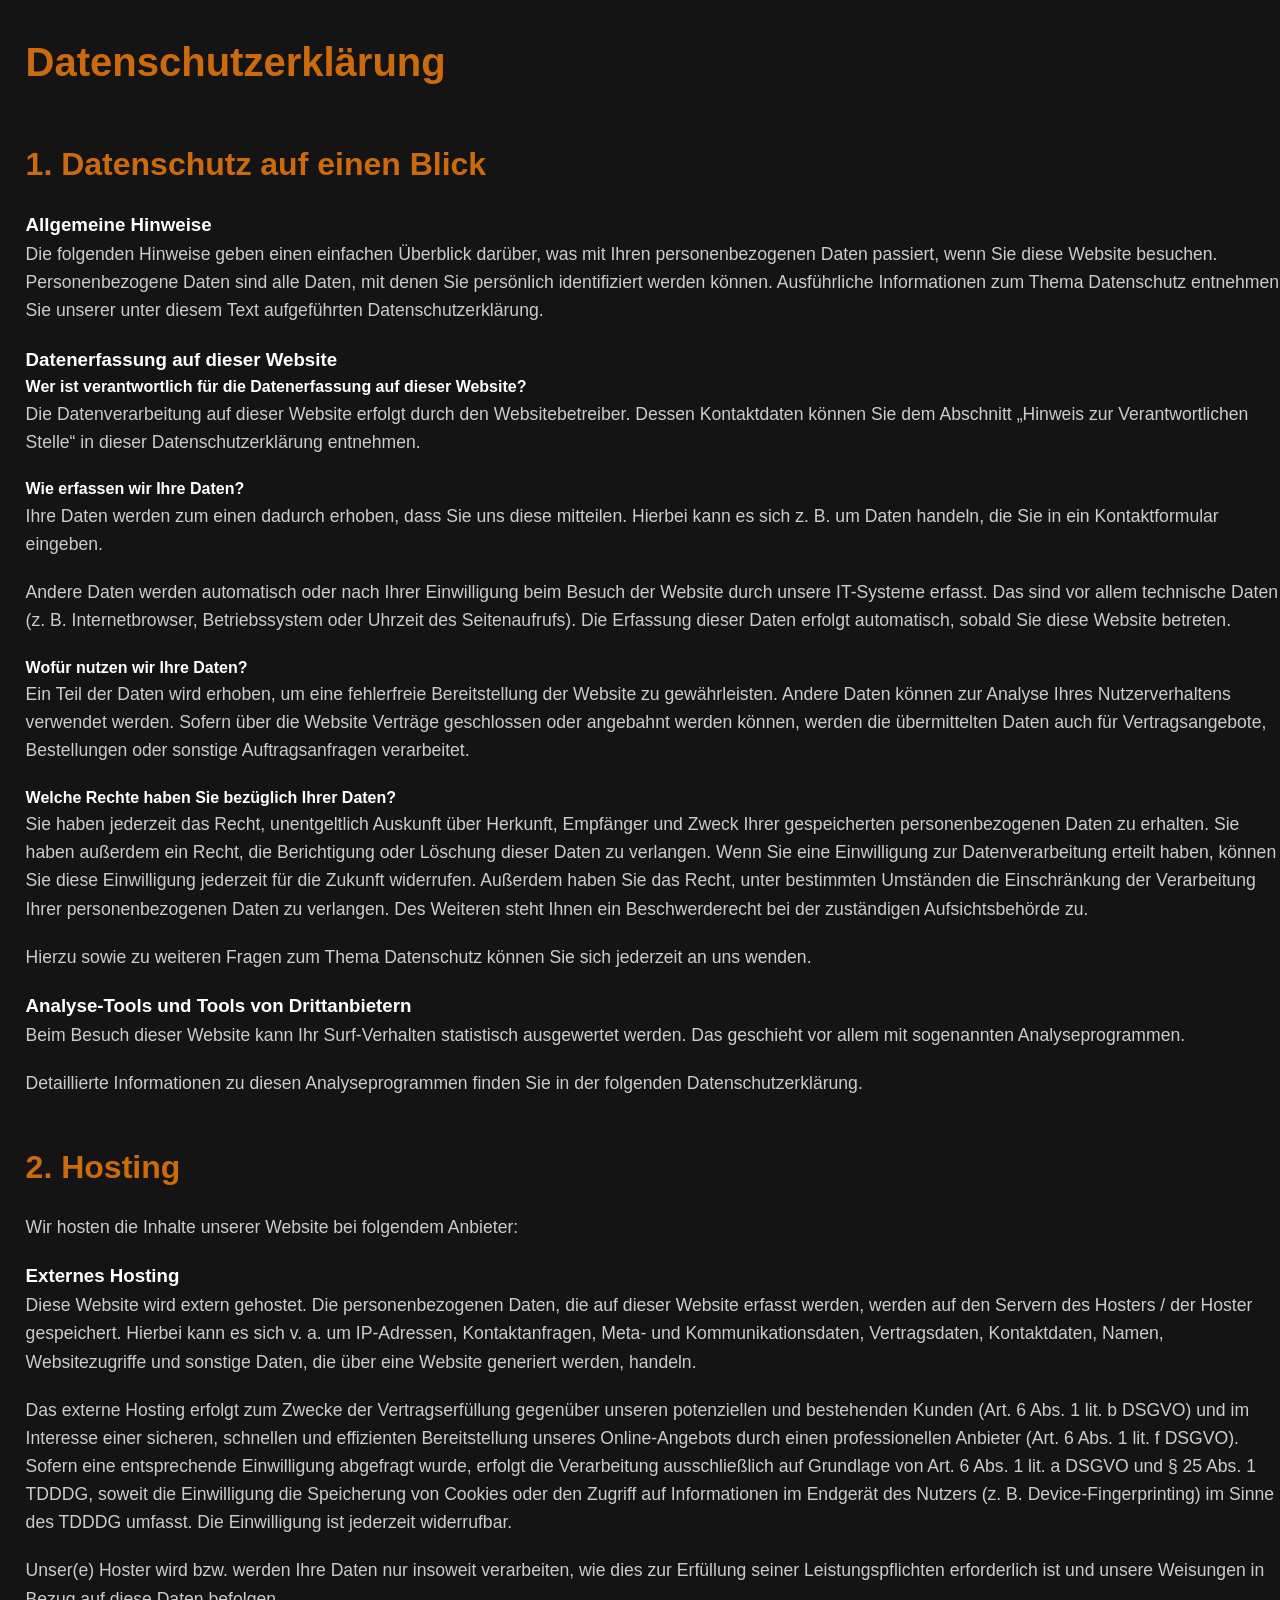
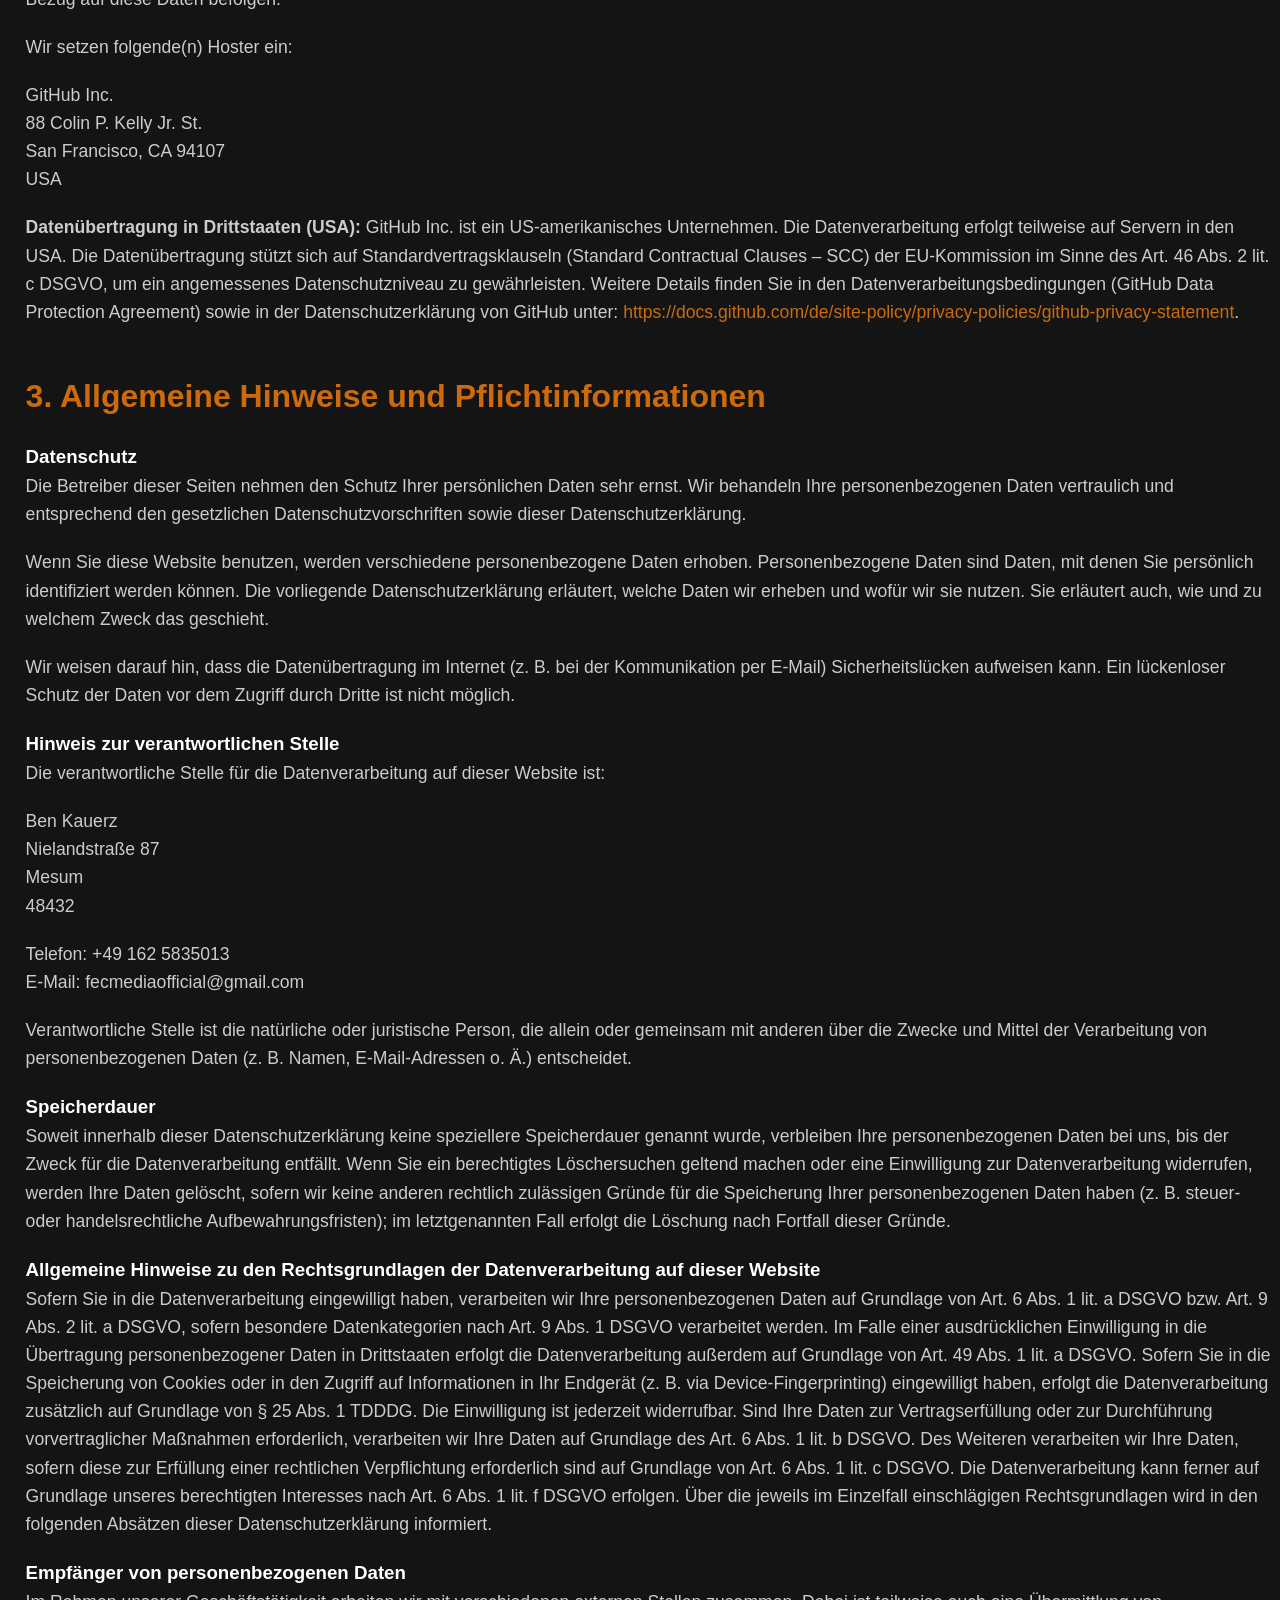
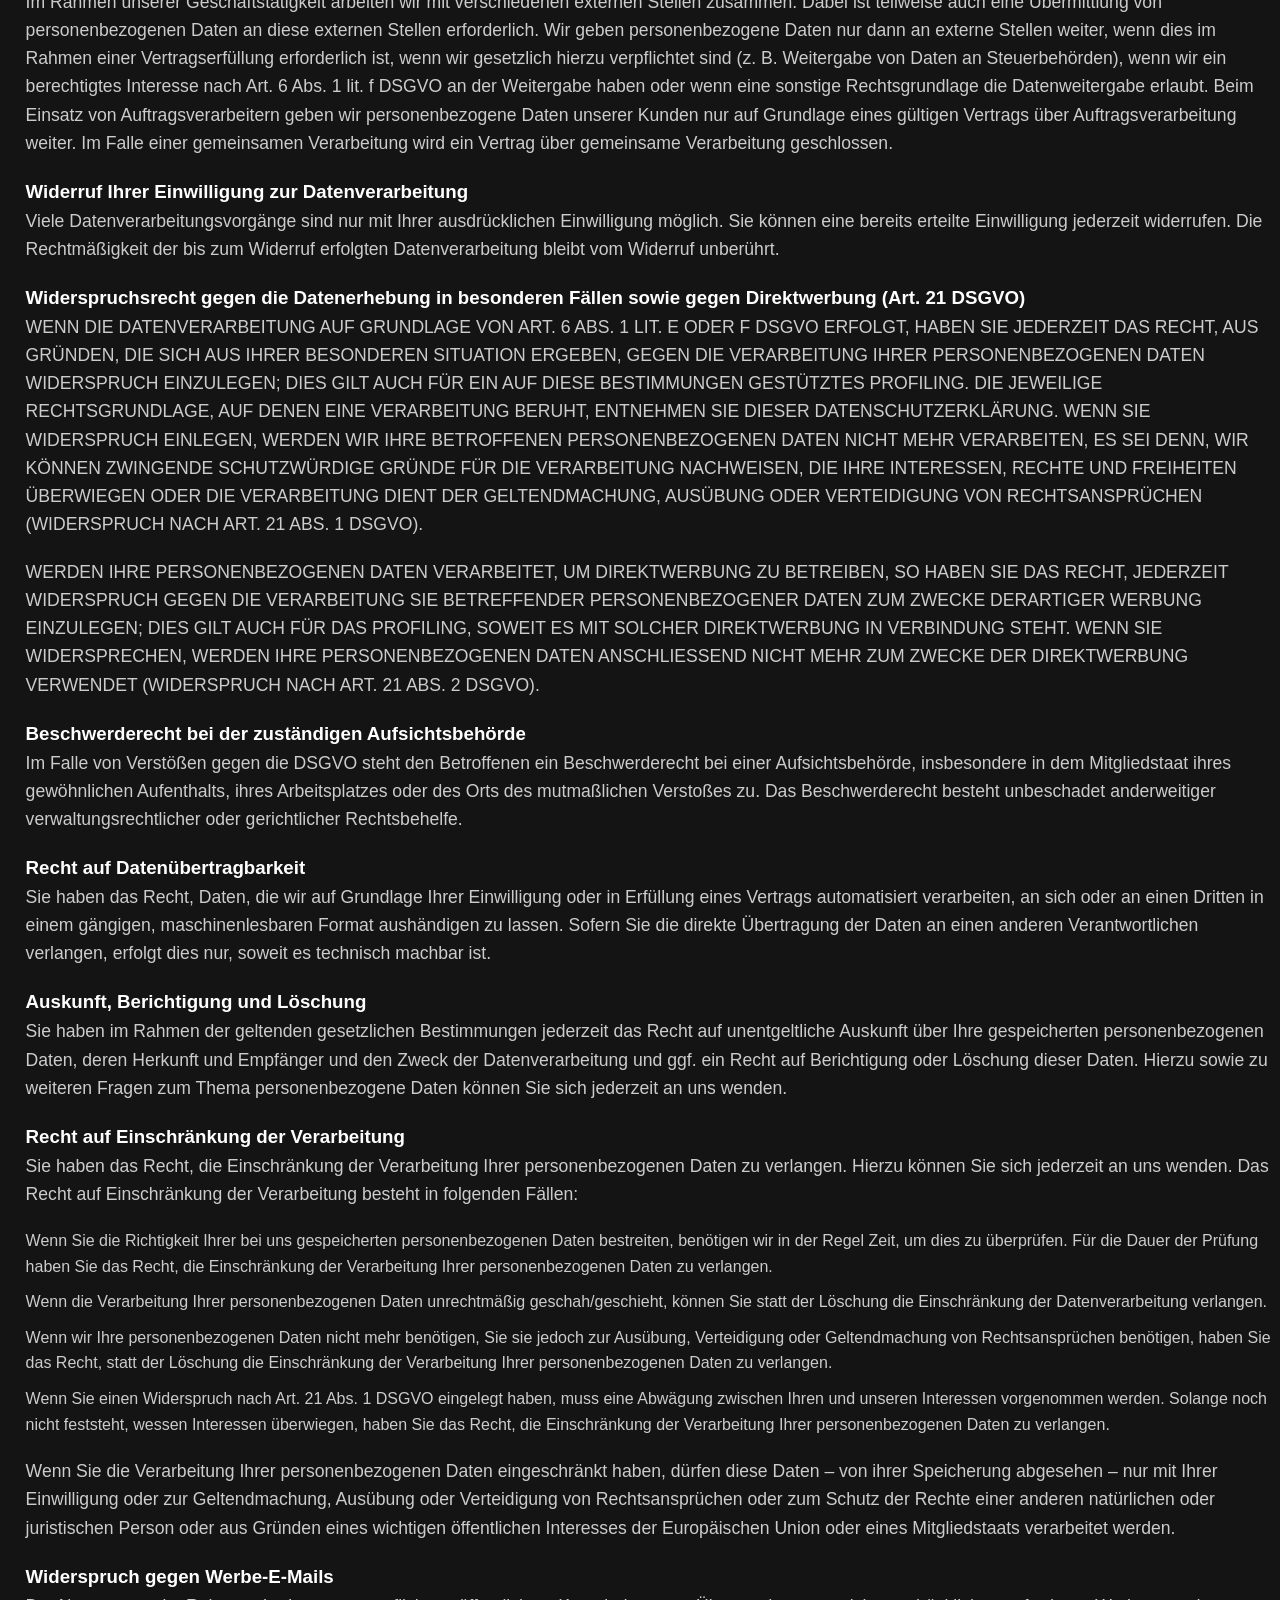
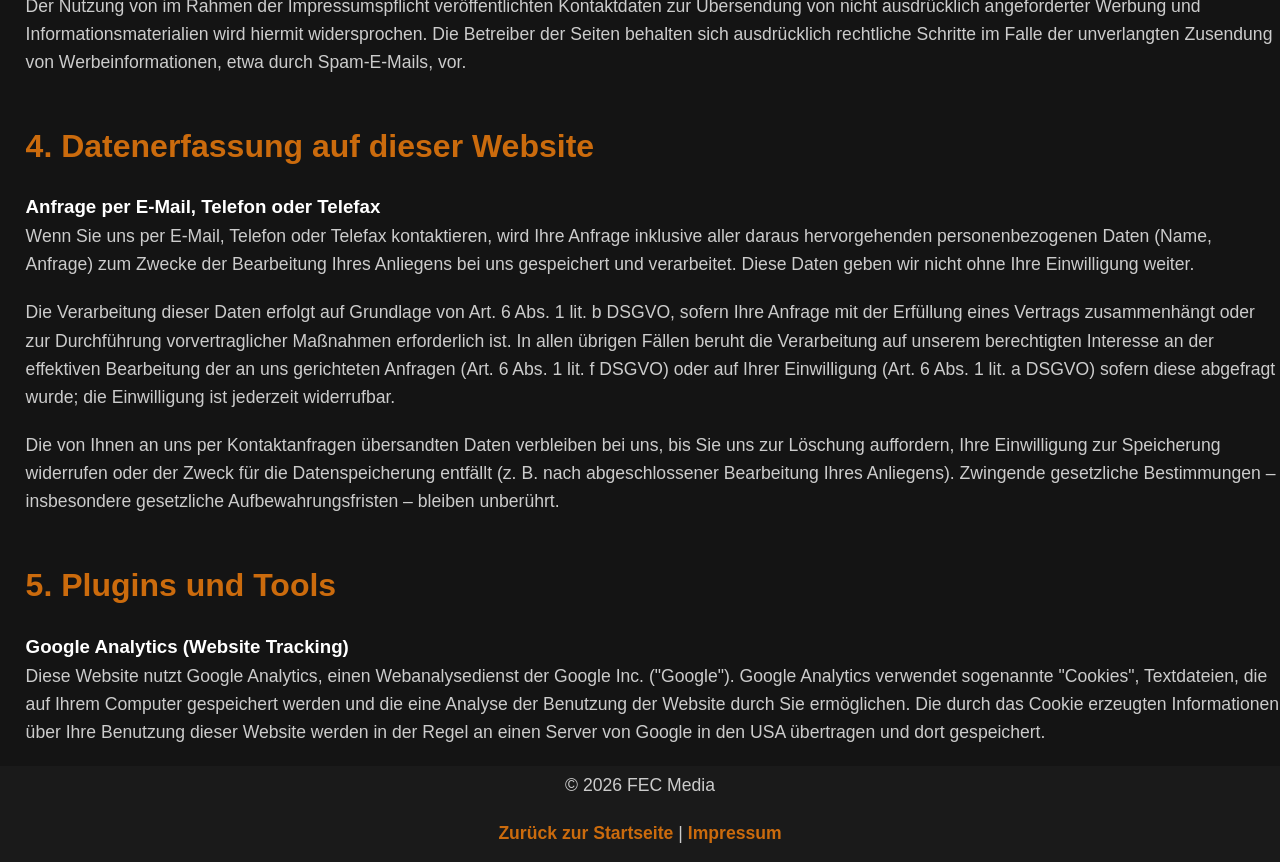
<file: datenschutz.html>
<!DOCTYPE html>
<html lang="de">
<head>

<!--Cookiebot-->
<script
  id="Cookiebot"
  src="https://consent.cookiebot.com/uc.js"
  data-cbid="551bdf30-2d98-4d72-af02-0d8c6947d0cf"
  data-blockingmode="auto"
  type="text/javascript">
</script>
<!--Cookiebot-->

<!-- Google Analytics 4 -->
<script async src="https://www.googletagmanager.com/gtag/js?id=G-F5PZ25GJLD"></script>
<script>
  window.dataLayer = window.dataLayer || [];
  function gtag(){dataLayer.push(arguments);}
  gtag('js', new Date());
  gtag('config', 'G-F5PZ25GJLD');
</script>
<!-- Google Analytics 4 -->

<script type="application/ld+json">
{
  "@context": "https://schema.org",
  "@type": "Organization",
  "name": "FEC Media",
  "logo": "https://fecmedia.de/img/logo.png",
  "url": "https://fecmedia.de",
  "address": {
    "@type": "PostalAddress",
    "streetAddress": "Nielandstraße 87",
    "addressLocality": "Mesum",
    "postalCode": "48432",
    "addressCountry": "DE"
  },
  "contactPoint": {
    "@type": "ContactPoint",
    "telephone": "+49-162- 5835013",
    "contactType": "customer service",
    "email": "fecmediaofficial@gmail.com"
  },
  "founder": "Ben Kauerz"
}
</script>

    <meta charset="UTF-8">
    <meta name="viewport" content="width=device-width, initial-scale=1.0">
    <title>Datenschutzerklärung | FEC Media</title>
    <!-- Standard Favicon -->
    <link rel="icon" href="img/favicons/favicon.ico" sizes="any">

    <!-- PNG Favicons -->
    <link rel="icon" type="image/png" sizes="16x16" href="img/favicons/favicon-16x16.png">
    <link rel="icon" type="image/png" sizes="32x32" href="img/favicons/favicon-32x32.png">

    <!-- Android Icons -->
    <link rel="icon" type="image/png" sizes="192x192" href="img/favicons/android-chrome-192x192.png">
    <link rel="icon" type="image/png" sizes="512x512" href="img/favicons/android-chrome-512x512.png">

    <!-- Apple Touch Icon -->
    <link rel="apple-touch-icon" sizes="180x180" href="img/favicons/apple-touch-icon.png">

    <link rel="stylesheet" href="css/stylesprivacy&imprint.css">
    
</head>
<body>
  <!-- Google Tag Manager (noscript) -->
<noscript><iframe src="https://www.googletagmanager.com/ns.html?id=GTM-KGTH5JT8"
height="0" width="0" style="display:none;visibility:hidden"></iframe></noscript>
<!-- End Google Tag Manager (noscript) -->
 
<div class="content">
<h1>Datenschutz&shy;erkl&auml;rung</h1>
<h2>1. Datenschutz auf einen Blick</h2>
<h3>Allgemeine Hinweise</h3> <p>Die folgenden Hinweise geben einen einfachen &Uuml;berblick dar&uuml;ber, was mit Ihren personenbezogenen Daten passiert, wenn Sie diese Website besuchen. Personenbezogene Daten sind alle Daten, mit denen Sie pers&ouml;nlich identifiziert werden k&ouml;nnen. Ausf&uuml;hrliche Informationen zum Thema Datenschutz entnehmen Sie unserer unter diesem Text aufgef&uuml;hrten Datenschutzerkl&auml;rung.</p>
<h3>Datenerfassung auf dieser Website</h3> <h4>Wer ist verantwortlich f&uuml;r die Datenerfassung auf dieser Website?</h4> <p>Die Datenverarbeitung auf dieser Website erfolgt durch den Websitebetreiber. Dessen Kontaktdaten k&ouml;nnen Sie dem Abschnitt &bdquo;Hinweis zur Verantwortlichen Stelle&ldquo; in dieser Datenschutzerkl&auml;rung entnehmen.</p> <h4>Wie erfassen wir Ihre Daten?</h4> <p>Ihre Daten werden zum einen dadurch erhoben, dass Sie uns diese mitteilen. Hierbei kann es sich z.&nbsp;B. um Daten handeln, die Sie in ein Kontaktformular eingeben.</p> <p>Andere Daten werden automatisch oder nach Ihrer Einwilligung beim Besuch der Website durch unsere IT-Systeme erfasst. Das sind vor allem technische Daten (z.&nbsp;B. Internetbrowser, Betriebssystem oder Uhrzeit des Seitenaufrufs). Die Erfassung dieser Daten erfolgt automatisch, sobald Sie diese Website betreten.
</p> <h4>Wof&uuml;r nutzen wir Ihre Daten?</h4> <p>Ein Teil der Daten wird erhoben, um eine fehlerfreie Bereitstellung der Website zu gew&auml;hrleisten. Andere Daten k&ouml;nnen zur Analyse Ihres Nutzerverhaltens verwendet werden. Sofern &uuml;ber die Website Vertr&auml;ge geschlossen oder angebahnt werden k&ouml;nnen, werden die &uuml;bermittelten Daten auch f&uuml;r Vertragsangebote, Bestellungen oder sonstige Auftragsanfragen verarbeitet.</p> <h4>Welche Rechte haben Sie bez&uuml;glich Ihrer Daten?</h4> <p>Sie haben jederzeit das Recht, unentgeltlich Auskunft &uuml;ber Herkunft, Empf&auml;nger und Zweck Ihrer gespeicherten personenbezogenen Daten zu erhalten. Sie haben au&szlig;erdem ein Recht, die Berichtigung oder L&ouml;schung dieser Daten zu verlangen. Wenn Sie eine Einwilligung zur Datenverarbeitung erteilt haben, k&ouml;nnen Sie diese Einwilligung jederzeit f&uuml;r die Zukunft widerrufen. Au&szlig;erdem haben Sie das Recht, unter bestimmten Umst&auml;nden die Einschr&auml;nkung der Verarbeitung Ihrer personenbezogenen Daten zu verlangen. Des Weiteren steht Ihnen ein Beschwerderecht bei der zust&auml;ndigen Aufsichtsbeh&ouml;rde zu.</p> <p>Hierzu sowie zu weiteren Fragen zum Thema Datenschutz k&ouml;nnen Sie sich jederzeit an uns wenden.</p>
<h3>Analyse-Tools und Tools von Dritt&shy;anbietern</h3> <p>Beim Besuch dieser Website kann Ihr Surf-Verhalten statistisch ausgewertet werden. Das geschieht vor allem mit sogenannten Analyseprogrammen.</p> <p>Detaillierte Informationen zu diesen Analyseprogrammen finden Sie in der folgenden Datenschutzerkl&auml;rung.</p>

<h2>2. Hosting</h2>
<p>Wir hosten die Inhalte unserer Website bei folgendem Anbieter:</p>
<h3>Externes Hosting</h3> 
<p>Diese Website wird extern gehostet. Die personenbezogenen Daten, die auf dieser Website erfasst werden, werden auf den Servern des Hosters / der Hoster gespeichert. Hierbei kann es sich v.&nbsp;a. um IP-Adressen, Kontaktanfragen, Meta- und Kommunikationsdaten, Vertragsdaten, Kontaktdaten, Namen, Websitezugriffe und sonstige Daten, die &uuml;ber eine Website generiert werden, handeln.</p> 
<p>Das externe Hosting erfolgt zum Zwecke der Vertragserf&uuml;llung gegen&uuml;ber unseren potenziellen und bestehenden Kunden (Art. 6 Abs. 1 lit. b DSGVO) und im Interesse einer sicheren, schnellen und effizienten Bereitstellung unseres Online-Angebots durch einen professionellen Anbieter (Art. 6 Abs. 1 lit. f DSGVO). Sofern eine entsprechende Einwilligung abgefragt wurde, erfolgt die Verarbeitung ausschlie&szlig;lich auf Grundlage von Art. 6 Abs. 1 lit. a DSGVO und &sect; 25 Abs. 1 TDDDG, soweit die Einwilligung die Speicherung von Cookies oder den Zugriff auf Informationen im Endger&auml;t des Nutzers (z.&nbsp;B. Device-Fingerprinting) im Sinne des TDDDG umfasst. Die Einwilligung ist jederzeit widerrufbar.</p> 
<p>Unser(e) Hoster wird bzw. werden Ihre Daten nur insoweit verarbeiten, wie dies zur Erf&uuml;llung seiner Leistungspflichten erforderlich ist und unsere Weisungen in Bezug auf diese Daten befolgen.</p> 
<p>Wir setzen folgende(n) Hoster ein:</p>
<p>
  GitHub Inc.<br />
  88 Colin P. Kelly Jr. St.<br />
  San Francisco, CA 94107<br />
  USA
</p>
<p><strong>Datenübertragung in Drittstaaten (USA):</strong> GitHub Inc. ist ein US-amerikanisches Unternehmen. Die Datenverarbeitung erfolgt teilweise auf Servern in den USA. Die Datenübertragung stützt sich auf Standardvertragsklauseln (Standard Contractual Clauses – SCC) der EU-Kommission im Sinne des Art. 46 Abs. 2 lit. c DSGVO, um ein angemessenes Datenschutzniveau zu gewährleisten. Weitere Details finden Sie in den Datenverarbeitungsbedingungen (GitHub Data Protection Agreement) sowie in der Datenschutzerklärung von GitHub unter: <a href="https://docs.github.com/de/site-policy/privacy-policies/github-privacy-statement" target="_blank" rel="noopener noreferrer">https://docs.github.com/de/site-policy/privacy-policies/github-privacy-statement</a>.</p>

<h2>3. Allgemeine Hinweise und Pflicht&shy;informationen</h2>
<h3>Datenschutz</h3> <p>Die Betreiber dieser Seiten nehmen den Schutz Ihrer pers&ouml;nlichen Daten sehr ernst. Wir behandeln Ihre personenbezogenen Daten vertraulich und entsprechend den gesetzlichen Datenschutzvorschriften sowie dieser Datenschutzerkl&auml;rung.</p> <p>Wenn Sie diese Website benutzen, werden verschiedene personenbezogene Daten erhoben. Personenbezogene Daten sind Daten, mit denen Sie pers&ouml;nlich identifiziert werden k&ouml;nnen. Die vorliegende Datenschutzerkl&auml;rung erl&auml;utert, welche Daten wir erheben und wof&uuml;r wir sie nutzen. Sie erl&auml;utert auch, wie und zu welchem Zweck das geschieht.</p> <p>Wir weisen darauf hin, dass die Daten&uuml;bertragung im Internet (z.&nbsp;B. bei der Kommunikation per E-Mail) Sicherheitsl&uuml;cken aufweisen kann. Ein l&uuml;ckenloser Schutz der Daten vor dem Zugriff durch Dritte ist nicht m&ouml;glich.</p>
<h3>Hinweis zur verantwortlichen Stelle</h3> <p>Die verantwortliche Stelle f&uuml;r die Datenverarbeitung auf dieser Website ist:</p> <p>Ben Kauerz<br />
Nielandstra&szlig;e 87<br />
Mesum<br />
48432</p>

<p>Telefon: +49 162 5835013<br />
E-Mail: fecmediaofficial@gmail.com</p>
 <p>Verantwortliche Stelle ist die nat&uuml;rliche oder juristische Person, die allein oder gemeinsam mit anderen &uuml;ber die Zwecke und Mittel der Verarbeitung von personenbezogenen Daten (z.&nbsp;B. Namen, E-Mail-Adressen o. &Auml;.) entscheidet.</p>

<h3>Speicherdauer</h3> <p>Soweit innerhalb dieser Datenschutzerkl&auml;rung keine speziellere Speicherdauer genannt wurde, verbleiben Ihre personenbezogenen Daten bei uns, bis der Zweck f&uuml;r die Datenverarbeitung entf&auml;llt. Wenn Sie ein berechtigtes L&ouml;schersuchen geltend machen oder eine Einwilligung zur Datenverarbeitung widerrufen, werden Ihre Daten gel&ouml;scht, sofern wir keine anderen rechtlich zul&auml;ssigen Gr&uuml;nde f&uuml;r die Speicherung Ihrer personenbezogenen Daten haben (z.&nbsp;B. steuer- oder handelsrechtliche Aufbewahrungsfristen); im letztgenannten Fall erfolgt die L&ouml;schung nach Fortfall dieser Gr&uuml;nde.</p>
<h3>Allgemeine Hinweise zu den Rechtsgrundlagen der Datenverarbeitung auf dieser Website</h3> <p>Sofern Sie in die Datenverarbeitung eingewilligt haben, verarbeiten wir Ihre personenbezogenen Daten auf Grundlage von Art. 6 Abs. 1 lit. a DSGVO bzw. Art. 9 Abs. 2 lit. a DSGVO, sofern besondere Datenkategorien nach Art. 9 Abs. 1 DSGVO verarbeitet werden. Im Falle einer ausdr&uuml;cklichen Einwilligung in die &Uuml;bertragung personenbezogener Daten in Drittstaaten erfolgt die Datenverarbeitung au&szlig;erdem auf Grundlage von Art. 49 Abs. 1 lit. a DSGVO. Sofern Sie in die Speicherung von Cookies oder in den Zugriff auf Informationen in Ihr Endger&auml;t (z.&nbsp;B. via Device-Fingerprinting) eingewilligt haben, erfolgt die Datenverarbeitung zus&auml;tzlich auf Grundlage von &sect; 25 Abs. 1 TDDDG. Die Einwilligung ist jederzeit widerrufbar. Sind Ihre Daten zur Vertragserf&uuml;llung oder zur Durchf&uuml;hrung vorvertraglicher Ma&szlig;nahmen erforderlich, verarbeiten wir Ihre Daten auf Grundlage des Art. 6 Abs. 1 lit. b DSGVO. Des Weiteren verarbeiten wir Ihre Daten, sofern diese zur Erf&uuml;llung einer rechtlichen Verpflichtung erforderlich sind auf Grundlage von Art. 6 Abs. 1 lit. c DSGVO. Die Datenverarbeitung kann ferner auf Grundlage unseres berechtigten Interesses nach Art. 6 Abs. 1 lit. f DSGVO erfolgen. &Uuml;ber die jeweils im Einzelfall einschl&auml;gigen Rechtsgrundlagen wird in den folgenden Abs&auml;tzen dieser Datenschutzerkl&auml;rung informiert.</p>
<h3>Empfänger von personenbezogenen Daten</h3> <p>Im Rahmen unserer Gesch&auml;ftst&auml;tigkeit arbeiten wir mit verschiedenen externen Stellen zusammen. Dabei ist teilweise auch eine &Uuml;bermittlung von personenbezogenen Daten an diese externen Stellen erforderlich. Wir geben personenbezogene Daten nur dann an externe Stellen weiter, wenn dies im Rahmen einer Vertragserf&uuml;llung erforderlich ist, wenn wir gesetzlich hierzu verpflichtet sind (z.&nbsp;B. Weitergabe von Daten an Steuerbeh&ouml;rden), wenn wir ein berechtigtes Interesse nach Art. 6 Abs. 1 lit. f DSGVO an der Weitergabe haben oder wenn eine sonstige Rechtsgrundlage die Datenweitergabe erlaubt. Beim Einsatz von Auftragsverarbeitern geben wir personenbezogene Daten unserer Kunden nur auf Grundlage eines g&uuml;ltigen Vertrags &uuml;ber Auftragsverarbeitung weiter. Im Falle einer gemeinsamen Verarbeitung wird ein Vertrag &uuml;ber gemeinsame Verarbeitung geschlossen.</p>
<h3>Widerruf Ihrer Einwilligung zur Datenverarbeitung</h3> <p>Viele Datenverarbeitungsvorg&auml;nge sind nur mit Ihrer ausdr&uuml;cklichen Einwilligung m&ouml;glich. Sie k&ouml;nnen eine bereits erteilte Einwilligung jederzeit widerrufen. Die Rechtm&auml;&szlig;igkeit der bis zum Widerruf erfolgten Datenverarbeitung bleibt vom Widerruf unber&uuml;hrt.</p>
<h3>Widerspruchsrecht gegen die Datenerhebung in besonderen F&auml;llen sowie gegen Direktwerbung (Art. 21 DSGVO)</h3> <p>WENN DIE DATENVERARBEITUNG AUF GRUNDLAGE VON ART. 6 ABS. 1 LIT. E ODER F DSGVO ERFOLGT, HABEN SIE JEDERZEIT DAS RECHT, AUS GR&Uuml;NDEN, DIE SICH AUS IHRER BESONDEREN SITUATION ERGEBEN, GEGEN DIE VERARBEITUNG IHRER PERSONENBEZOGENEN DATEN WIDERSPRUCH EINZULEGEN; DIES GILT AUCH F&Uuml;R EIN AUF DIESE BESTIMMUNGEN GEST&Uuml;TZTES PROFILING. DIE JEWEILIGE RECHTSGRUNDLAGE, AUF DENEN EINE VERARBEITUNG BERUHT, ENTNEHMEN SIE DIESER DATENSCHUTZERKL&Auml;RUNG. WENN SIE WIDERSPRUCH EINLEGEN, WERDEN WIR IHRE BETROFFENEN PERSONENBEZOGENEN DATEN NICHT MEHR VERARBEITEN, ES SEI DENN, WIR K&Ouml;NNEN ZWINGENDE SCHUTZW&Uuml;RDIGE GR&Uuml;NDE F&Uuml;R DIE VERARBEITUNG NACHWEISEN, DIE IHRE INTERESSEN, RECHTE UND FREIHEITEN &Uuml;BERWIEGEN ODER DIE VERARBEITUNG DIENT DER GELTENDMACHUNG, AUS&Uuml;BUNG ODER VERTEIDIGUNG VON RECHTSANSPR&Uuml;CHEN (WIDERSPRUCH NACH ART. 21 ABS. 1 DSGVO).</p> <p>WERDEN IHRE PERSONENBEZOGENEN DATEN VERARBEITET, UM DIREKTWERBUNG ZU BETREIBEN, SO HABEN SIE DAS RECHT, JEDERZEIT WIDERSPRUCH GEGEN DIE VERARBEITUNG SIE BETREFFENDER PERSONENBEZOGENER DATEN ZUM ZWECKE DERARTIGER WERBUNG EINZULEGEN; DIES GILT AUCH F&Uuml;R DAS PROFILING, SOWEIT ES MIT SOLCHER DIREKTWERBUNG IN VERBINDUNG STEHT. WENN SIE WIDERSPRECHEN, WERDEN IHRE PERSONENBEZOGENEN DATEN ANSCHLIESSEND NICHT MEHR ZUM ZWECKE DER DIREKTWERBUNG VERWENDET (WIDERSPRUCH NACH ART. 21 ABS. 2 DSGVO).</p>
<h3>Beschwerde&shy;recht bei der zust&auml;ndigen Aufsichts&shy;beh&ouml;rde</h3> <p>Im Falle von Verst&ouml;&szlig;en gegen die DSGVO steht den Betroffenen ein Beschwerderecht bei einer Aufsichtsbeh&ouml;rde, insbesondere in dem Mitgliedstaat ihres gew&ouml;hnlichen Aufenthalts, ihres Arbeitsplatzes oder des Orts des mutma&szlig;lichen Versto&szlig;es zu. Das Beschwerderecht besteht unbeschadet anderweitiger verwaltungsrechtlicher oder gerichtlicher Rechtsbehelfe.</p>
<h3>Recht auf Daten&shy;&uuml;bertrag&shy;barkeit</h3> <p>Sie haben das Recht, Daten, die wir auf Grundlage Ihrer Einwilligung oder in Erf&uuml;llung eines Vertrags automatisiert verarbeiten, an sich oder an einen Dritten in einem g&auml;ngigen, maschinenlesbaren Format aush&auml;ndigen zu lassen. Sofern Sie die direkte &Uuml;bertragung der Daten an einen anderen Verantwortlichen verlangen, erfolgt dies nur, soweit es technisch machbar ist.</p>
<h3>Auskunft, Berichtigung und L&ouml;schung</h3> <p>Sie haben im Rahmen der geltenden gesetzlichen Bestimmungen jederzeit das Recht auf unentgeltliche Auskunft &uuml;ber Ihre gespeicherten personenbezogenen Daten, deren Herkunft und Empf&auml;nger und den Zweck der Datenverarbeitung und ggf. ein Recht auf Berichtigung oder L&ouml;schung dieser Daten. Hierzu sowie zu weiteren Fragen zum Thema personenbezogene Daten k&ouml;nnen Sie sich jederzeit an uns wenden.</p>
<h3>Recht auf Einschr&auml;nkung der Verarbeitung</h3> <p>Sie haben das Recht, die Einschr&auml;nkung der Verarbeitung Ihrer personenbezogenen Daten zu verlangen. Hierzu k&ouml;nnen Sie sich jederzeit an uns wenden. Das Recht auf Einschr&auml;nkung der Verarbeitung besteht in folgenden F&auml;llen:</p> <ul> <li>Wenn Sie die Richtigkeit Ihrer bei uns gespeicherten personenbezogenen Daten bestreiten, ben&ouml;tigen wir in der Regel Zeit, um dies zu &uuml;berpr&uuml;fen. F&uuml;r die Dauer der Pr&uuml;fung haben Sie das Recht, die Einschr&auml;nkung der Verarbeitung Ihrer personenbezogenen Daten zu verlangen.</li> <li>Wenn die Verarbeitung Ihrer personenbezogenen Daten unrechtm&auml;&szlig;ig geschah/geschieht, k&ouml;nnen Sie statt der L&ouml;schung die Einschr&auml;nkung der Datenverarbeitung verlangen.</li> <li>Wenn wir Ihre personenbezogenen Daten nicht mehr ben&ouml;tigen, Sie sie jedoch zur Aus&uuml;bung, Verteidigung oder Geltendmachung von Rechtsanspr&uuml;chen ben&ouml;tigen, haben Sie das Recht, statt der L&ouml;schung die Einschr&auml;nkung der Verarbeitung Ihrer personenbezogenen Daten zu verlangen.</li> <li>Wenn Sie einen Widerspruch nach Art. 21 Abs. 1 DSGVO eingelegt haben, muss eine Abw&auml;gung zwischen Ihren und unseren Interessen vorgenommen werden. Solange noch nicht feststeht, wessen Interessen &uuml;berwiegen, haben Sie das Recht, die Einschr&auml;nkung der Verarbeitung Ihrer personenbezogenen Daten zu verlangen.</li> </ul> <p>Wenn Sie die Verarbeitung Ihrer personenbezogenen Daten eingeschr&auml;nkt haben, d&uuml;rfen diese Daten &ndash; von ihrer Speicherung abgesehen &ndash; nur mit Ihrer Einwilligung oder zur Geltendmachung, Aus&uuml;bung oder Verteidigung von Rechtsanspr&uuml;chen oder zum Schutz der Rechte einer anderen nat&uuml;rlichen oder juristischen Person oder aus Gr&uuml;nden eines wichtigen &ouml;ffentlichen Interesses der Europ&auml;ischen Union oder eines Mitgliedstaats verarbeitet werden.</p>
<h3>Widerspruch gegen Werbe-E-Mails</h3> <p>Der Nutzung von im Rahmen der Impressumspflicht ver&ouml;ffentlichten Kontaktdaten zur &Uuml;bersendung von nicht ausdr&uuml;cklich angeforderter Werbung und Informationsmaterialien wird hiermit widersprochen. Die Betreiber der Seiten behalten sich ausdr&uuml;cklich rechtliche Schritte im Falle der unverlangten Zusendung von Werbeinformationen, etwa durch Spam-E-Mails, vor.</p>

<h2>4. Datenerfassung auf dieser Website</h2>
<h3>Anfrage per E-Mail, Telefon oder Telefax</h3> <p>Wenn Sie uns per E-Mail, Telefon oder Telefax kontaktieren, wird Ihre Anfrage inklusive aller daraus hervorgehenden personenbezogenen Daten (Name, Anfrage) zum Zwecke der Bearbeitung Ihres Anliegens bei uns gespeichert und verarbeitet. Diese Daten geben wir nicht ohne Ihre Einwilligung weiter.</p> <p>Die Verarbeitung dieser Daten erfolgt auf Grundlage von Art. 6 Abs. 1 lit. b DSGVO, sofern Ihre Anfrage mit der Erf&uuml;llung eines Vertrags zusammenh&auml;ngt oder zur Durchf&uuml;hrung vorvertraglicher Ma&szlig;nahmen erforderlich ist. In allen &uuml;brigen F&auml;llen beruht die Verarbeitung auf unserem berechtigten Interesse an der effektiven Bearbeitung der an uns gerichteten Anfragen (Art. 6 Abs. 1 lit. f DSGVO) oder auf Ihrer Einwilligung (Art. 6 Abs. 1 lit. a DSGVO) sofern diese abgefragt wurde; die Einwilligung ist jederzeit widerrufbar.</p> <p>Die von Ihnen an uns per Kontaktanfragen &uuml;bersandten Daten verbleiben bei uns, bis Sie uns zur L&ouml;schung auffordern, Ihre Einwilligung zur Speicherung widerrufen oder der Zweck f&uuml;r die Datenspeicherung entf&auml;llt (z.&nbsp;B. nach abgeschlossener Bearbeitung Ihres Anliegens). Zwingende gesetzliche Bestimmungen &ndash; insbesondere gesetzliche Aufbewahrungsfristen &ndash; bleiben unber&uuml;hrt.</p>

<h2>5. Plugins und Tools</h2>
<h3>Google Analytics (Website Tracking)</h3> <p>Diese Website nutzt Google Analytics, einen Webanalysedienst der Google Inc. ("Google"). Google Analytics verwendet sogenannte "Cookies", Textdateien, die auf Ihrem Computer gespeichert werden und die eine Analyse der Benutzung der Website durch Sie ermöglichen. Die durch das Cookie erzeugten Informationen über Ihre Benutzung dieser Website werden in der Regel an einen Server von Google in den USA übertragen und dort gespeichert.</p></div>
<footer>
        <p>&copy; <span id="year"></span> FEC Media</p>
        <p><a href="index">Zurück zur Startseite</a> | <a href="impressum">Impressum</a>
    </footer>
  <script> document.getElementById('year').textContent = new Date().getFullYear(); </script>
</body>
</html>
</file>
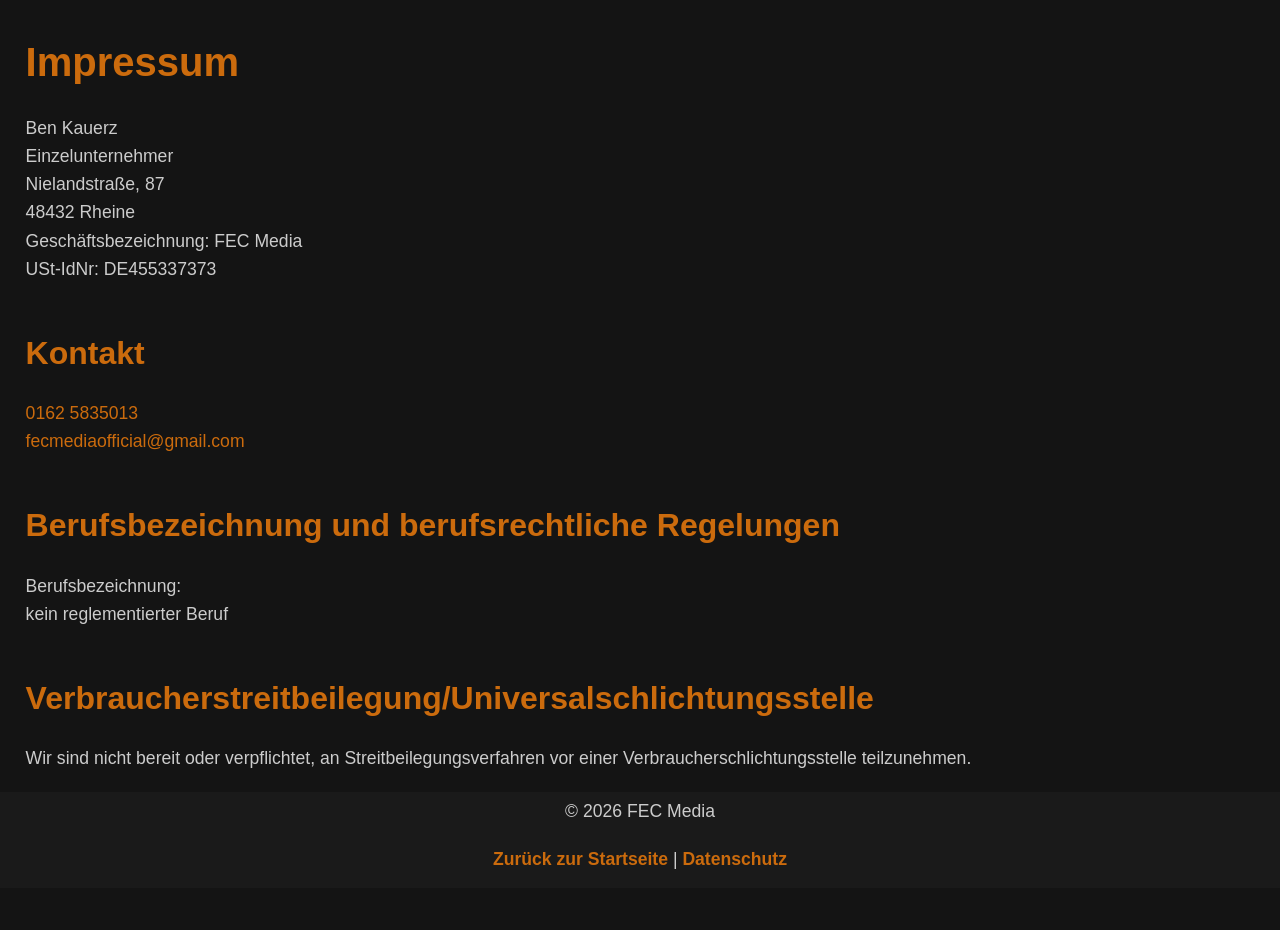
<file: impressum.html>
<!DOCTYPE html>
<html lang="de">
<head>

<!--Cookiebot-->
<script
  id="Cookiebot"
  src="https://consent.cookiebot.com/uc.js"
  data-cbid="551bdf30-2d98-4d72-af02-0d8c6947d0cf"
  data-blockingmode="auto"
  type="text/javascript">
</script>
<!--Cookiebot-->

<!-- Google Analytics 4 -->
<script async src="https://www.googletagmanager.com/gtag/js?id=G-F5PZ25GJLD"></script>
<script>
  window.dataLayer = window.dataLayer || [];
  function gtag(){dataLayer.push(arguments);}
  gtag('js', new Date());
  gtag('config', 'G-F5PZ25GJLD');
</script>
<!-- Google Analytics 4 -->


    <script type="application/ld+json">
{
  "@context": "https://schema.org",
  "@type": "Organization",
  "name": "FEC Media",
  "logo": "https://fecmedia.de/img/logo.png",
  "url": "https://fecmedia.de",
  "address": {
    "@type": "PostalAddress",
    "streetAddress": "Nielandstraße 87",
    "addressLocality": "Mesum",
    "postalCode": "48432",
    "addressCountry": "DE"
  },
  "contactPoint": {
    "@type": "ContactPoint",
    "telephone": "+49-162-5835013,
    "contactType": "customer service",
    "email": "fecmediaofficial@gmail.com"
  },
  "founder": "Ben Kauerz"
}
</script>

    <meta charset="UTF-8">
    <meta name="viewport" content="width=device-width, initial-scale=1.0">
    <title>Impressum | FEC Media</title>
        <!-- Standard Favicon -->
    <link rel="icon" href="img/favicons/favicon.ico" sizes="any">

    <!-- PNG Favicons -->
    <link rel="icon" type="image/png" sizes="16x16" href="img/favicons/favicon-16x16.png">
    <link rel="icon" type="image/png" sizes="32x32" href="img/favicons/favicon-32x32.png">

    <!-- Android Icons -->
    <link rel="icon" type="image/png" sizes="192x192" href="img/favicons/android-chrome-192x192.png">
    <link rel="icon" type="image/png" sizes="512x512" href="img/favicons/android-chrome-512x512.png">

    <!-- Apple Touch Icon -->
    <link rel="apple-touch-icon" sizes="180x180" href="img/favicons/apple-touch-icon.png">

    
    <link rel="stylesheet" href="css/stylesprivacy&imprint.css">
</head>
<body> 
<div class="content">
    <h1>Impressum</h1>

    <p>Ben Kauerz<br />
    Einzelunternehmer<br/>
    Nielandstra&szlig;e, 87<br />
    48432 Rheine<br />
    Geschäfts­bezeichnung: FEC Media<br />
    USt-IdNr: DE455337373</p>

    
    <h2>Kontakt</h2>
    <p><a href="tel:+491625835013">0162 5835013</a><br />
    <a href="mailto:fecmediaofficial@gmail.com">fecmediaofficial@gmail.com</a></p>
    
    <h2>Berufsbezeichnung und berufsrechtliche Regelungen</h2>
    <p>Berufsbezeichnung:<br />
    kein reglementierter Beruf</p>
    
    <h2>Verbraucher­streit­beilegung/Universal­schlichtungs­stelle</h2>
    <p>Wir sind nicht bereit oder verpflichtet, an Streitbeilegungsverfahren vor einer Verbraucherschlichtungsstelle teilzunehmen.</p>
</div>
    
    <footer>
        <p>&copy; <span id="year"></span> FEC Media</p>
        <p><a href="index">Zurück zur Startseite</a> | <a href="datenschutz">Datenschutz</a></p>
    </footer>
  <script> document.getElementById('year').textContent = new Date().getFullYear(); </script>
</body>
</html>
</file>
<file: css/stylesprivacy&imprint.css>
@font-face {
  font-family: 'Montserrat';
  src: url('../fonts/Montserrat-Regular.woff') format('woff');
  font-weight: 400;
  font-style: normal;
  font-display: swap;
}

@font-face {
  font-family: 'Montserrat';
  src: url('../fonts/Montserrat-Bold.woff') format('woff');
  font-weight: 600;
  font-style: normal;
  font-display: swap;
}

/* Grundlegende Einstellungen */
* {
    margin: 0;
    padding: 0;
    box-sizing: border-box;
}

html, body {
    font-family: 'Arial', sans-serif;
    background-color: #141414;
    color: #fff;
    height: 100%;
    line-height: 1.6;
}

.content{
    margin-left: 2vw;
}

/* Footer-Stil */
footer {
    height: 6rem;
    position: relative;
    bottom: 0;
    width: 100%;
    background-color: #1A1A1A;
    color: #fff;
    text-align: center;
    padding: 5px 0; /* Dünnerer Footer */
    font-size: 0.9rem; /* Kleinere Schrift im Footer */
    z-index: 10; /* Sicherstellen, dass der Footer immer sichtbar ist */
}

/* Footer Links */
footer a {
    color: #cb6b0d;
    text-decoration: none;
    font-weight: bold;
}

footer a:hover {
    text-decoration: underline;
}

/* Hauptcontainer für den Inhalt */
.container {
    padding: 20px;
    max-width: 1200px;
    margin: 0 auto;
    background-color: #1f1f1f;
    border-radius: 8px;
    margin-bottom: 60px; /* Platz für den fixierten Footer */
}

/* Überschriften-Stil */
h1, h2 {
    color: #cb6b0d;
    margin-bottom: 20px;
}

h1 {
    font-size: 2.5rem;
}

h2 {
    font-size: 2rem;
    margin-bottom: 10px;
    margin-top: 5vh;
}

/* Absätze im Impressum */
p {
    font-size: 1.1rem;
    color: #ccc;
    margin-bottom: 1.5rem;
}

/* Links im Impressum */
a {
    color: #cb6b0d;
    text-decoration: none;
}

a:hover {
    text-decoration: underline;
}

/* Liste im Impressum */
ul {
    list-style-type: none;
    margin: 20px 0;
}

ul li {
    margin-bottom: 10px;
    font-size: 1rem;
    color: #ccc;
}

ul li a {
    color: #cb6b0d;
    text-decoration: none;
}

ul li a:hover {
    text-decoration: underline;
}

/* Layout für Links und Buttons */
.link-section {
    display: flex;
    justify-content: center;
    gap: 20px;
    margin-top: 30px;
}

.link-section a {
    background-color: #cb6b0d;
    padding: 10px 20px;
    color: #fff;
    border-radius: 5px;
    text-decoration: none;
    font-size: 1.1rem;
    font-weight: bold;
    transition: background-color 0.3s ease;
}

.link-section a:hover {
    background-color: #b4afaf;
}

/* Abschnitts-Stil */
.section {
    margin-bottom: 2rem;
}

/* Header für Impressum und Datenschutz-Seiten */
header {
    text-align: center;
    background-color: #1f1f1f;
    padding: 1rem;
    margin-bottom: 2rem;
}

header h1 {
    font-size: 2.5rem;
    color: #cb6b0d;
}

/* Verbesserte allgemeine Link-Stile */
a {
    color: #cb6b0d;
    text-decoration: none;
}

a:hover {
    font-weight: bold;
}

/* Visuelle Struktur für die Seiten */
.content {
    margin-top: 30px;
}

h1, h2, p {
    margin-bottom: 20px;
}

/* Responsives Design für mobile Geräte */
@media screen and (max-width: 768px) {
    html, body {
        font-size: 14px; /* Kleinere Schriftgröße für Handys */
    }

    /* Container für kleineren Bildschirm */
    .container {
        padding: 10px;
        margin-bottom: 60px; /* Platz für den fixierten Footer */
    }

    h1 {
        font-size: 2rem; /* Kleinere Schriftgröße für Header */
    }

    h2 {
        font-size: 1.5rem; /* Kleinere Schriftgröße für Unterüberschrift */
    }

    footer {
        font-size: 0.8rem; /* Noch kleinere Schriftgröße im Footer */
    }

    footer a {
        font-size: 0.9rem; /* Kleinere Links im Footer */
    }

    .link-section {
        flex-direction: column; /* Links untereinander anordnen auf kleinen Bildschirmen */
        align-items: center;
    }
}
</file>
